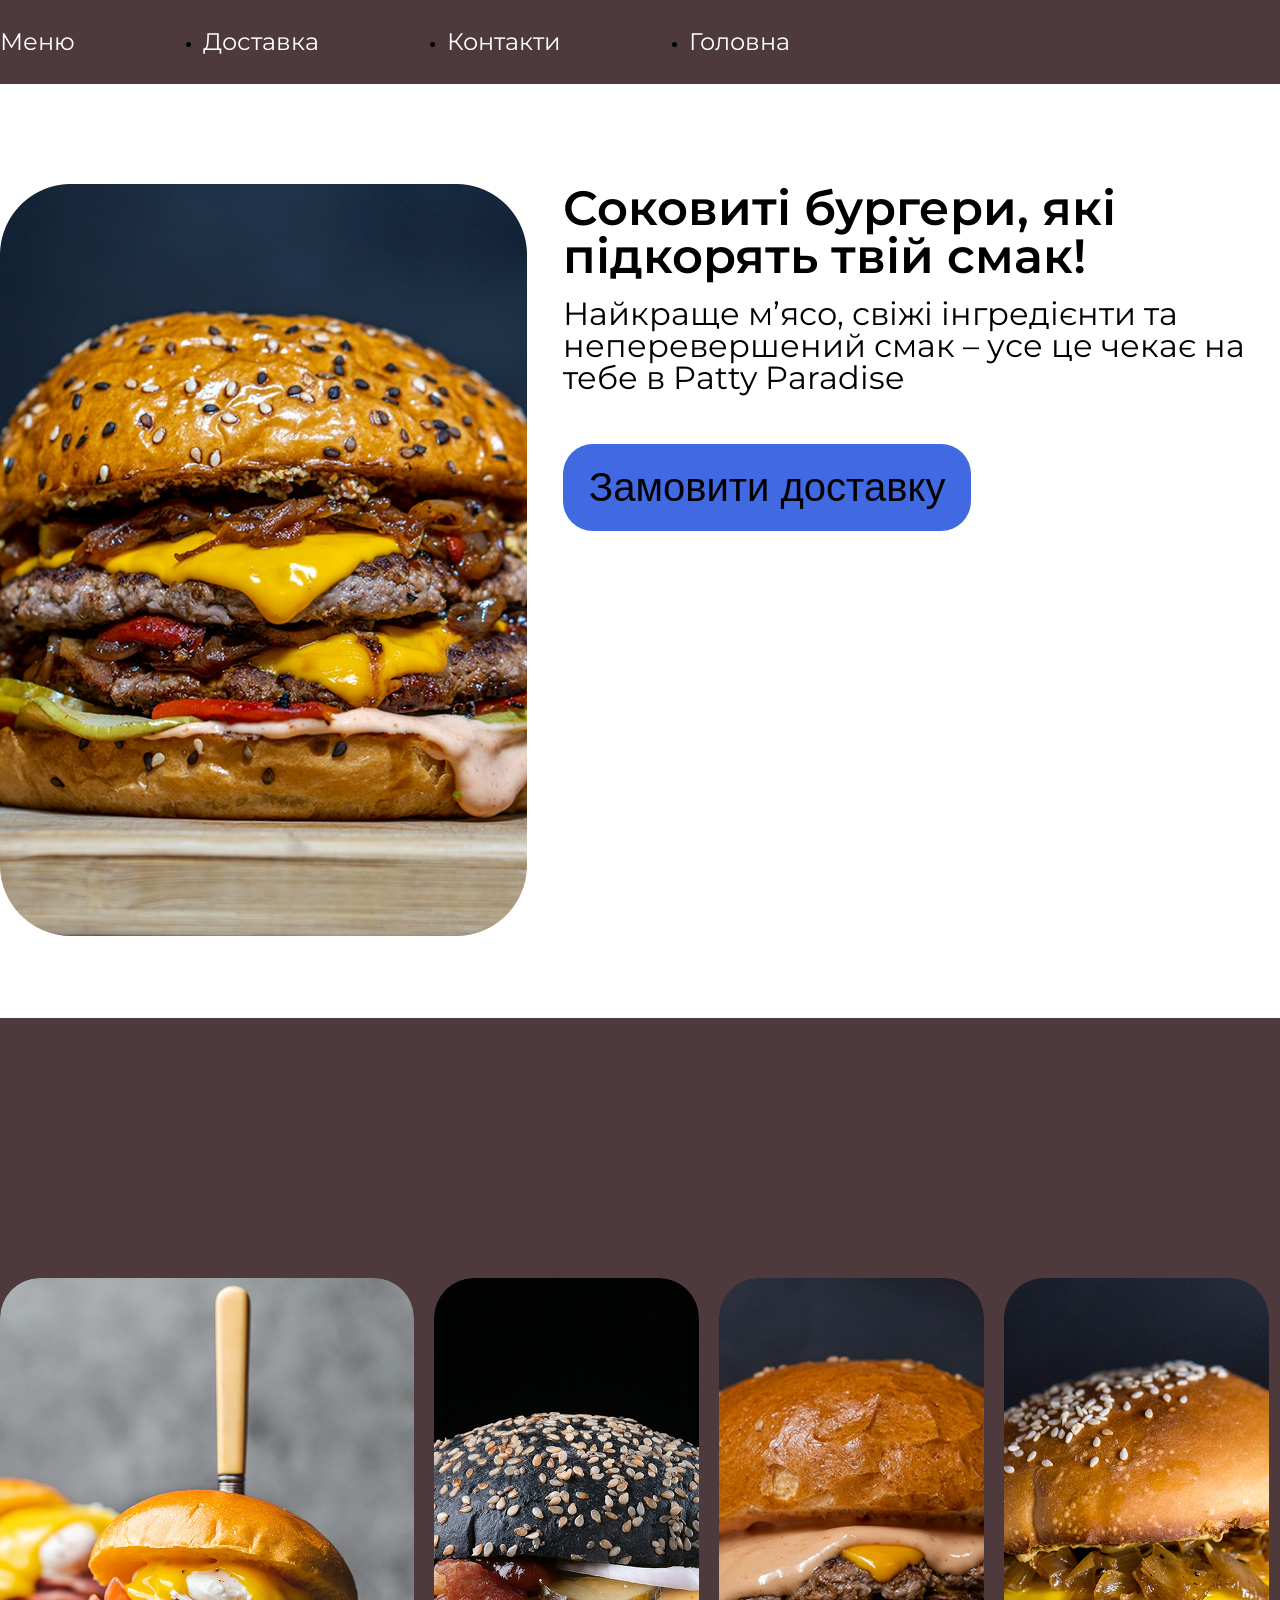
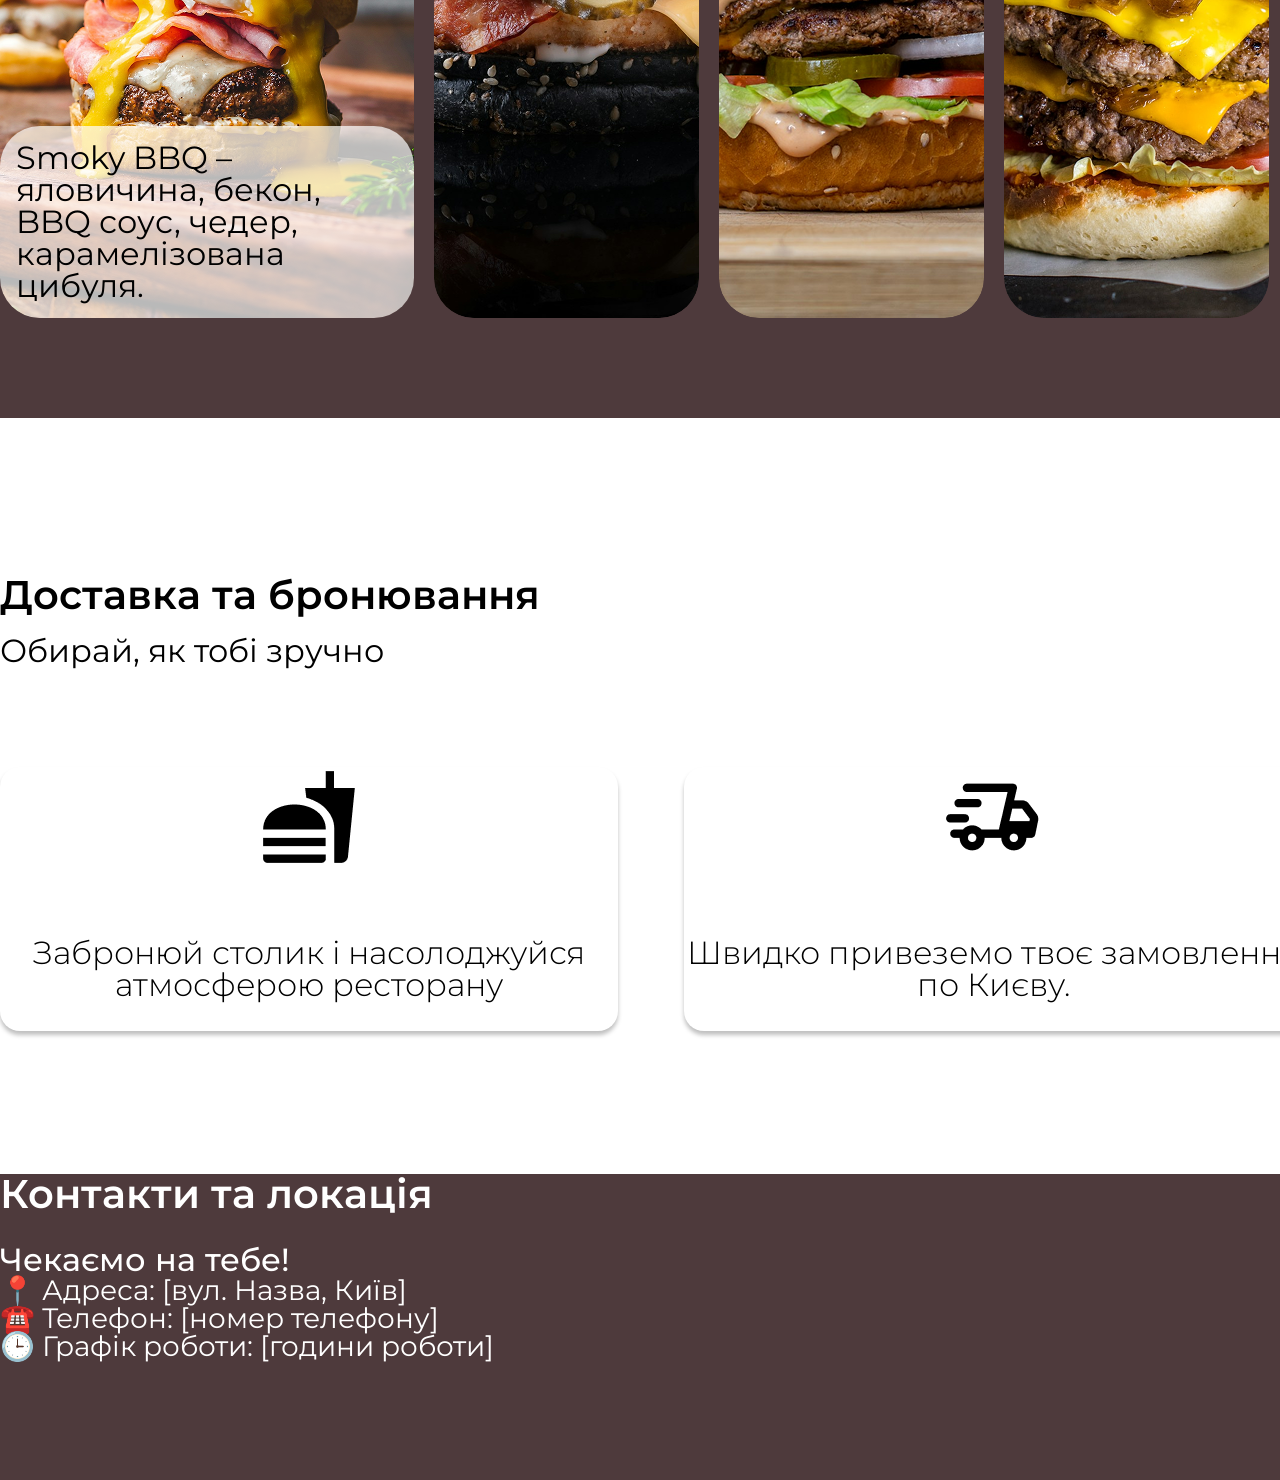
<file: index.html>
<!DOCTYPE html>
<html lang="en">
  <head>
    <meta charset="UTF-8" />
    <meta name="viewport" content="width=device-width, initial-scale=1.0" />
    <link rel="stylesheet" href="./CSS/reset.css" />
    <link rel="stylesheet" href="./CSS/styles.css" />
    <link rel="preconnect" href="https://fonts.googleapis.com" />
    <link rel="preconnect" href="https://fonts.gstatic.com" crossorigin />
    <link
      href="https://fonts.googleapis.com/css2?family=Montaga&family=Montserrat:ital,wght@0,100..900;1,100..900&display=swap"
      rel="stylesheet"
    />
    <title>Patty Paradise</title>
  </head>
  <body>
    <header class="header">
      <nav>
        <ul class="container menu">
          <li><a class="menu-link" href="">Меню</a></li>
          <li><a class="menu-link" href="">Доставка</a></li>
          <li><a class="menu-link" href="">Контакти</a></li>
          <li><a class="menu-link" href="">Головна</a></li>
        </ul>
      </nav>
    </header>
    <main>
      <section class="hero container">
        <img src="./IMG/Rectangle 6.png" alt="burger" />
        <div class="hero-content">
          <h1 class="hero-content-title">
            Соковиті бургери, які підкорять твій смак!
          </h1>
          <p class="hero-content-description">
            Найкраще м’ясо, свіжі інгредієнти та неперевершений смак – усе це
            чекає на тебе в Patty Paradise
          </p>
          <button class="button">Замовити доставку</button>
        </div>
      </section>
      <section class="menu-section">
        <div class="menu-box container">
          <div class="menu-box-item">
            <img class="menu-box-item-img" src="./IMG/food-1.png" alt="1" />
            <div class="menu-box-item-content">
              <p>
                Smoky BBQ – яловичина, бекон, BBQ соус, чедер, карамелізована
                цибуля.
              </p>
            </div>
          </div>
          <div class="menu-box-item">
            <img class="menu-box-item-img" src="./IMG/food-2.png" alt="2" />
          </div>
          <div class="menu-box-item">
            <img class="menu-box-item-img" src="./IMG/food-3.png" alt="3" />
          </div>
          <div class="menu-box-item">
            <img class="menu-box-item-img" src="./IMG/food-4.png" alt="4" />
          </div>
        </div>
      </section>
      <section class="delivery container">
        <h2 class="delivery-title">Доставка та бронювання</h2>
        <p class="delivery-text">Обирай, як тобі зручно</p>
        <div class="delivery-frame">
          <div class="delivery-frame-item">
            <img src="./IMG/mdi_food.png" alt="food-mdi" />
            <p class="delivery-frame-text">
              Забронюй столик і насолоджуйся атмосферою ресторану
            </p>
          </div>
          <div class="delivery-frame-item">
            <img
              src="./IMG/material-symbols_delivery-truck-speed-outline-rounded.png"
              alt="truck"
            />
            <p class="delivery-frame-text">
              Швидко привеземо твоє замовлення по Києву.
            </p>
          </div>
        </div>
      </section>
    </main>
    <footer class="dungeon">
      <div class="container">
      <h2 class="contacts-location">Контакти та локація</h2>
      <p class="contacts-location-text">Чекаємо на тебе!</p>
      <ul class="dungeon-list">
        <li class="dungeon-li">📍 Адреса: [вул. Назва, Київ]</li>
        <li class="dungeon-li">☎️ Телефон: [номер телефону]</li>
        <li class="dungeon-li">🕒 Графік роботи: [години роботи]</li> 
      </ul>
      </div>
    </footer>
  </body>
</html>
</file>
<file: CSS/styles.css>
body {
    font-family: "Montserrat", sans-serif;
}

.container {
    width: 1302px;
    margin: 0 auto;
}

.header {
    background-color: #4E3A3C;
    padding-bottom: 30px;
    padding-top: 30px;
}

.menu {
    display: flex;
    gap: 128px;
}

.menu-link {
    color: #FFFF;
    font-size: 24px;
    text-decoration: none;
}

.hero {
    display: flex;
    gap: 36px;
    padding-top: 100px;
    padding-bottom: 82px;
}

.hero-content-title {
    font-size: 48px;
    font-weight: 600;
}

.hero-content-description {
    font-size: 32px;
    margin-top: 18px;
}

.button {
    font-size: 40px;
    font-weight: 500;
    padding: 21px 26px;
    background-color: royalblue;
    border-radius: 30px;
    border: none;
    margin-top: 50px;
}

.menu-section {
    padding-top: 260px;
    padding-bottom: 100px;
    background-color: #4E3A3C;
}

.menu-box {
    display: flex;
    gap: 20px;
}

.menu-box-item,
.menu-box-item-img {
    max-height: 640px;
    border-radius: 40px;
    position: relative;
}

.menu-box-item-content {
    position: absolute;
    left: 0;
    bottom: 0;
    padding: 16px;
    background-color: rgba(255, 255, 255, 0.7);
    border-radius: 40px;
    font-size: 32px;
}

.delivery {
padding-top: 157px;
padding-bottom: 143px;
}

.delivery-title {
margin-bottom: 20px;
font-size: 40px;
font-weight: 600;
}

.delivery-text {
margin-bottom: 100px;
font-size: 32px;
font-weight: 400;
}

.delivery-frame {
display: flex;
gap: 66px;
}

.delivery-frame-item {
width: 100%;
box-shadow: 0px 4px 4px 0px #00000040;
border-radius: 20px;
display: flex;
flex-direction: column;
gap: 70px;
justify-items: center;
align-items: center;
}

.delivery-frame-text {
font-size: 32px;
font-weight: 300;
padding-bottom: 30px;
text-align: center;
}

.dungeon {
background-color: #4E3A3C;
padding-bottom: 120px;
}

.contacts-location {
color: #FFFF;
font-size: 40px;
font-weight: 600;
}

.contacts-location-text {
font-size: 32px;
font-weight: 500;
color: #FFFF;
margin-top: 30px;
}

.dungeon-li {
font-size: 28px;
font-weight: 400;
color: #FFFF;
}
</file>
